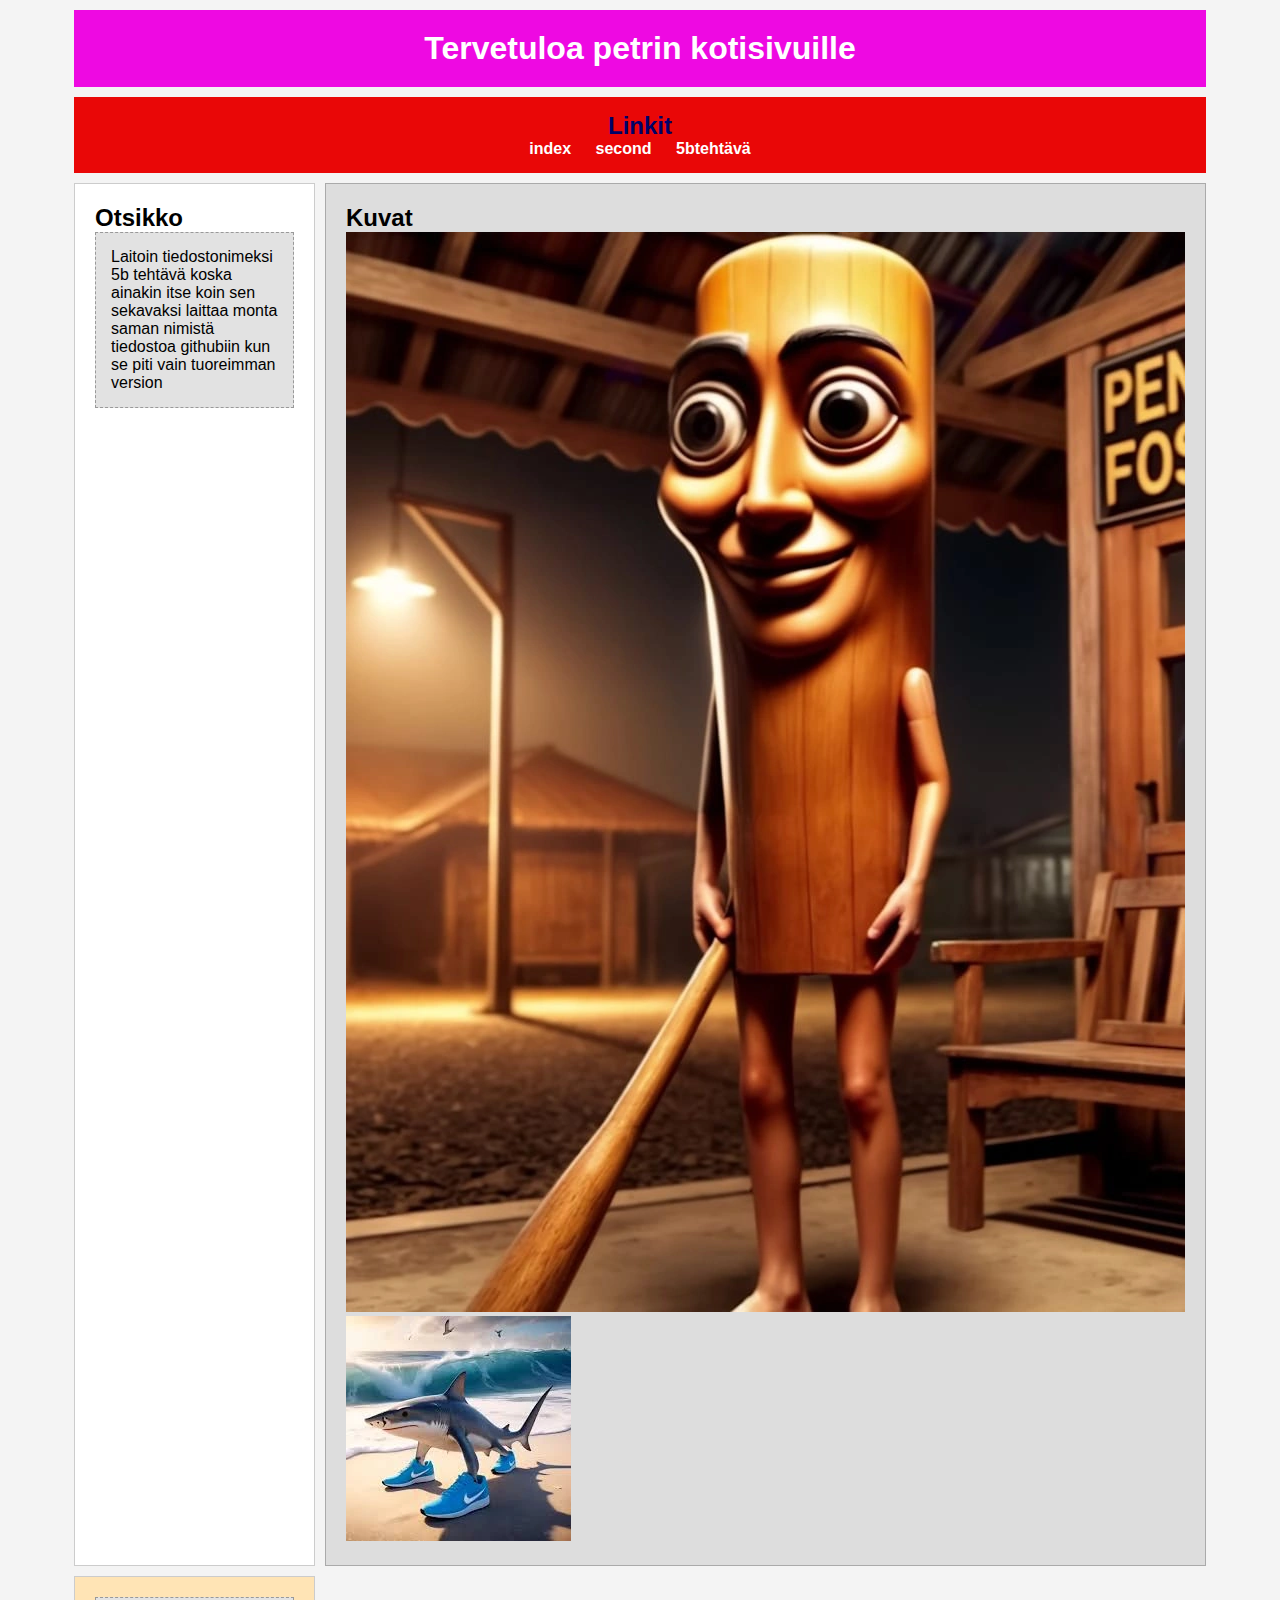
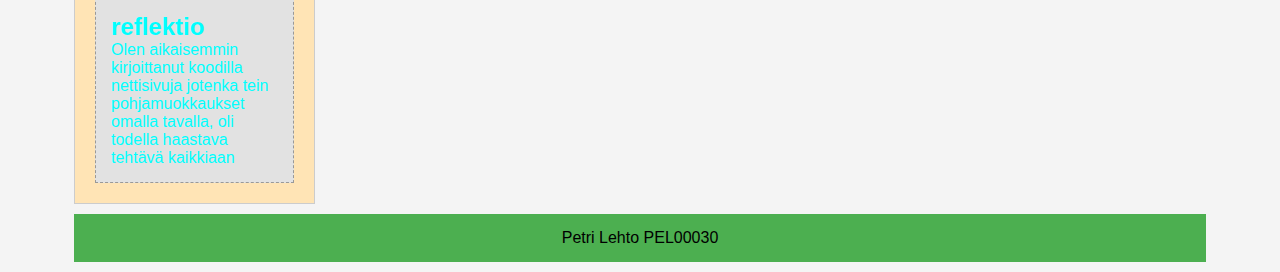
<file: 5b tehtävä.html>
<!DOCTYPE html>
<html lang="en">
<head>
  <meta charset="UTF-8">
  <title>Semantic Layout</title>
  <link rel="stylesheet" href="styles3.css.css">
</head>
<body>

  <header id="header">
  <h1>Tervetuloa petrin kotisivuille</h1>
</header>

  <nav>
    <h2>Linkit</h2>
    <a href="https://petrismi.github.io/index.html">index</a>
    <a href="https://petrismi.github.io/second.html">second</a>
    <a href=https://petrismi.github.io/5b%20teht%C3%A4v%C3%A4.html">5btehtävä</a>
  </nav>

  <main>
    <section>
        <h2>Otsikko</h2>
      <article>Laitoin tiedostonimeksi 5b tehtävä koska ainakin itse koin sen sekavaksi laittaa monta saman nimistä tiedostoa githubiin kun se piti vain tuoreimman version</article>
    </section>
    <aside>
        <h2>Kuvat</h2>
        <img src="tung%20tung.webp" alt="tung tung sahur">
        <img src="tralalero.webp" alt="Tralalero Tralala">

    </aside>
    <section id="section">
        <article>
        <h2>reflektio</h2>
        Olen aikaisemmin kirjoittanut koodilla nettisivuja jotenka tein pohjamuokkaukset omalla tavalla, oli todella haastava tehtävä kaikkiaan</article>
      </section>
  </main>

  <footer>Petri Lehto PEL00030</footer>

</body>
</html>
</file>
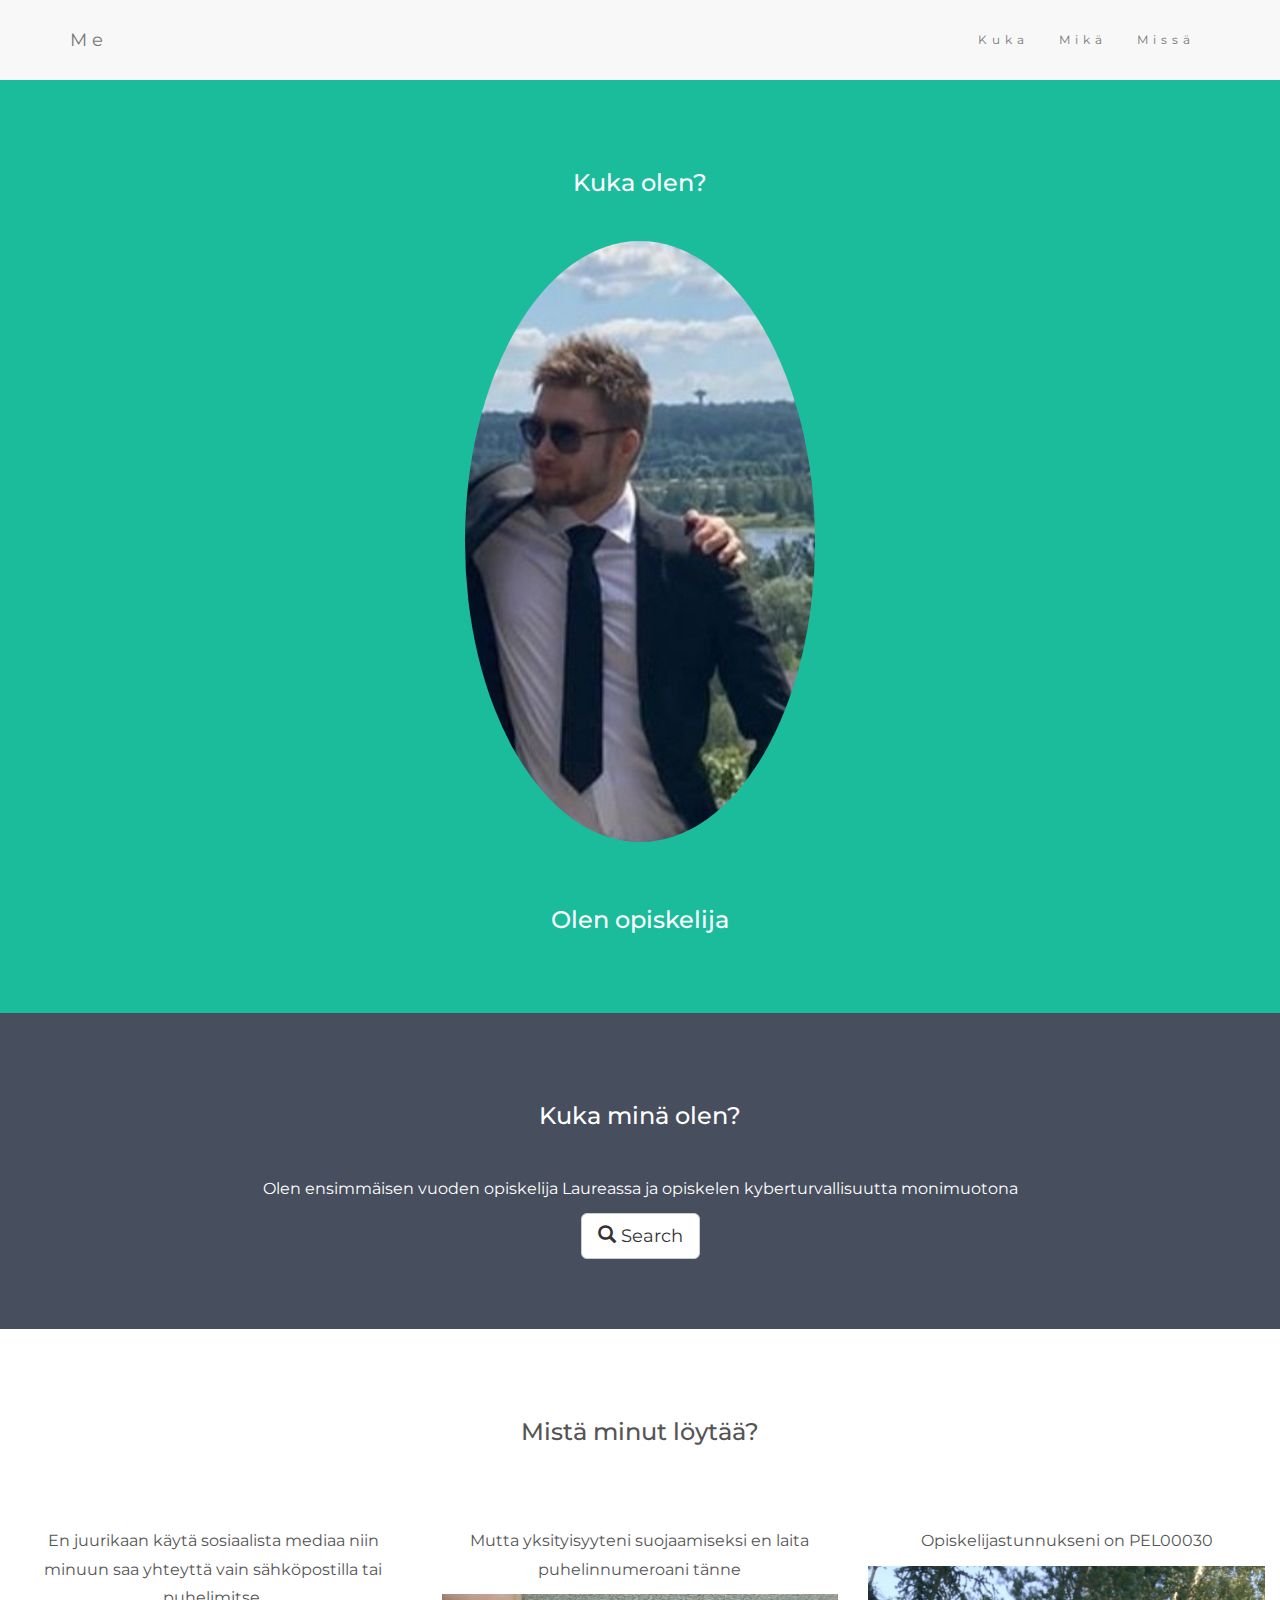
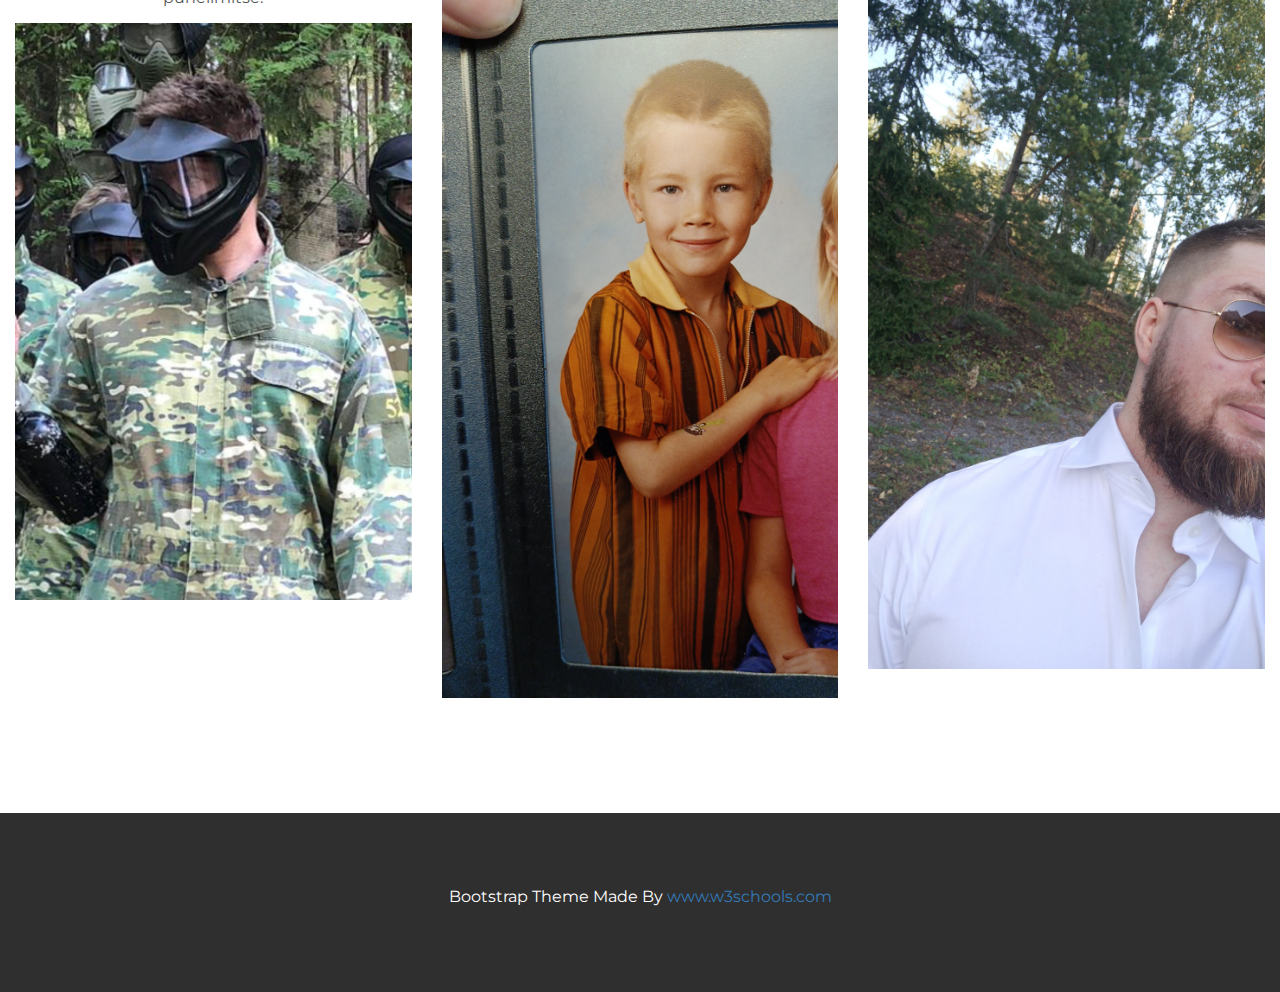
<file: 7b.html>
<!DOCTYPE html>
<html lang="fi">
<head>
  
  <title>Bootstrap Theme Simply Me</title>
  <meta charset="utf-8">
  <meta name="viewport" content="width=device-width, initial-scale=1">
  <link rel="stylesheet" href="https://maxcdn.bootstrapcdn.com/bootstrap/3.4.1/css/bootstrap.min.css">
  <link href="https://fonts.googleapis.com/css?family=Montserrat" rel="stylesheet">
  <script src="https://ajax.googleapis.com/ajax/libs/jquery/3.7.1/jquery.min.js"></script>
  <script src="https://maxcdn.bootstrapcdn.com/bootstrap/3.4.1/js/bootstrap.min.js"></script>
  <style>
  body {
    font: 20px Montserrat, sans-serif;
    line-height: 1.8;
    color: #f5f6f7;
  }
  p {font-size: 16px;}
  .margin {margin-bottom: 45px;}
  .bg-1 { 
    background-color: #1abc9c; 
    color: #ffffff;
  }
  .bg-2 { 
    background-color: #474e5d; 
    color: #ffffff;
  }
  .bg-3 { 
    background-color: #ffffff; 
    color: #555555;
  }
  .bg-4 { 
    background-color: #2f2f2f; 
    color: #fff;
  }
  .container-fluid {
    padding-top: 70px;
    padding-bottom: 70px;
  }
  .navbar {
    padding-top: 15px;
    padding-bottom: 15px;
    border: 0;
    border-radius: 0;
    margin-bottom: 0;
    font-size: 12px;
    letter-spacing: 5px;
  }
  .navbar-nav  li a:hover {
    color: #1abc9c !important;
  }
  </style>
</head>
<body>


<nav class="navbar navbar-default">
  <div class="container">
    <div class="navbar-header">
      <button type="button" class="navbar-toggle" data-toggle="collapse" data-target="#myNavbar">
        <span class="icon-bar"></span>
        <span class="icon-bar"></span>
        <span class="icon-bar"></span>                        
      </button>
      <a class="navbar-brand" href="#">Me</a>
    </div>
    <div class="collapse navbar-collapse" id="myNavbar">
      <ul class="nav navbar-nav navbar-right">
        <li><a href="#">Kuka</a></li>
        <li><a href="#">Mikä</a></li>
        <li><a href="#">Missä</a></li>
      </ul>
    </div>
  </div>
</nav>


<div class="container-fluid bg-1 text-center">
  <h3 class="margin">Kuka olen?</h3>
  <img src="petri2.jpg" class="img-responsive img-circle margin" style="display:inline" alt="Petri" width="350" height="350">
  <h3>Olen opiskelija</h3>
</div>


<div class="container-fluid bg-2 text-center">
  <h3 class="margin">Kuka minä olen?</h3>
  <p>Olen ensimmäisen vuoden opiskelija Laureassa ja opiskelen kyberturvallisuutta monimuotona</p>
  <a href="#" class="btn btn-default btn-lg">
    <span class="glyphicon glyphicon-search"></span> Search
  </a>
</div>


<div class="container-fluid bg-3 text-center">    
  <h3 class="margin">Mistä minut löytää?</h3><br>
  <div class="row">
    <div class="col-sm-4">
      <p>En juurikaan käytä sosiaalista mediaa niin minuun saa yhteyttä vain sähköpostilla tai puhelimitse.</p>
      <img src="paintball.jpg" class="img-responsive margin" style="width:100%" alt="paintball">
    </div>
    <div class="col-sm-4"> 
      <p>Mutta yksityisyyteni suojaamiseksi en laita puhelinnumeroani tänne</p>
      <img src="petri7v.jpg" class="img-responsive margin" style="width:100%" alt="petri7v">
    </div>
    <div class="col-sm-4"> 
      <p>Opiskelijastunnukseni on PEL00030</p>
      <img src="partapetri.jpg" class="img-responsive margin" style="width:100%" alt="Petri">
    </div>
  </div>
</div>


<footer class="container-fluid bg-4 text-center">
  <p>Bootstrap Theme Made By <a href="https://www.w3schools.com">www.w3schools.com</a></p> 
</footer>

</body>
</html>
</file>
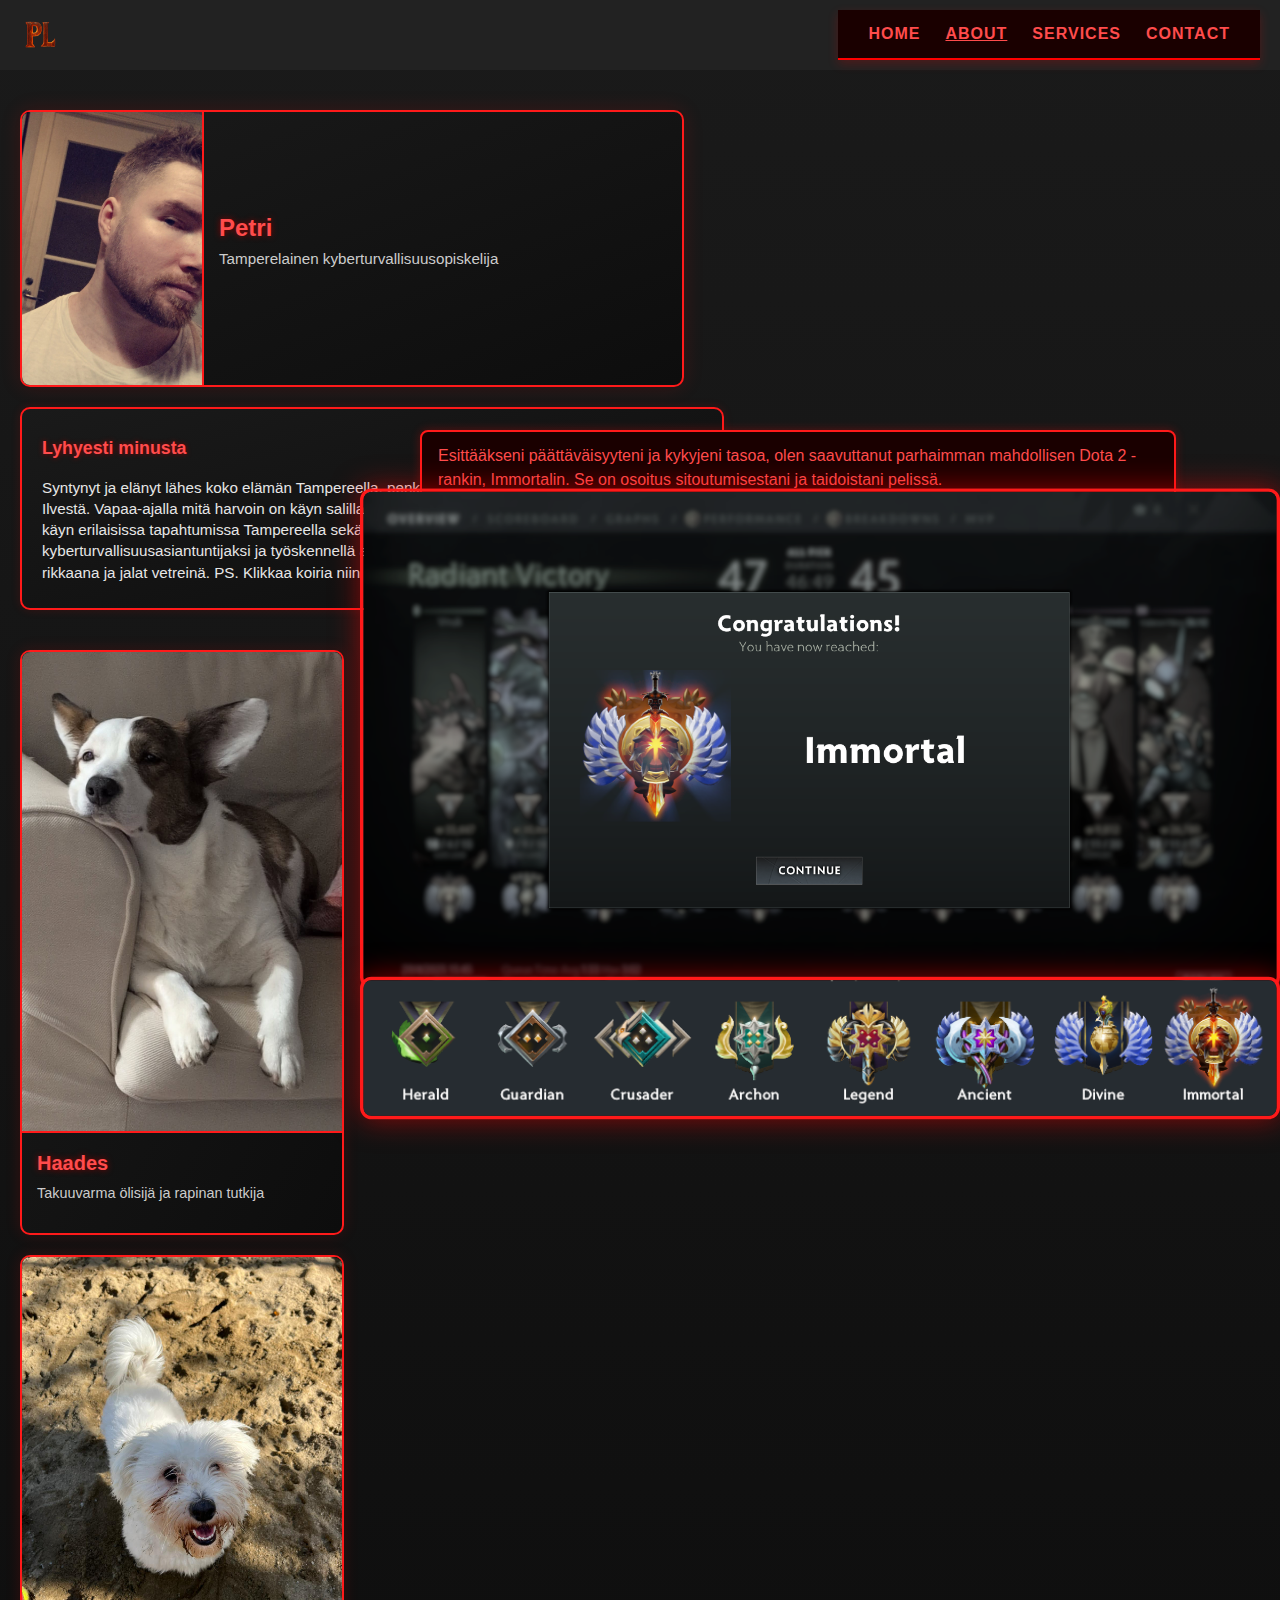
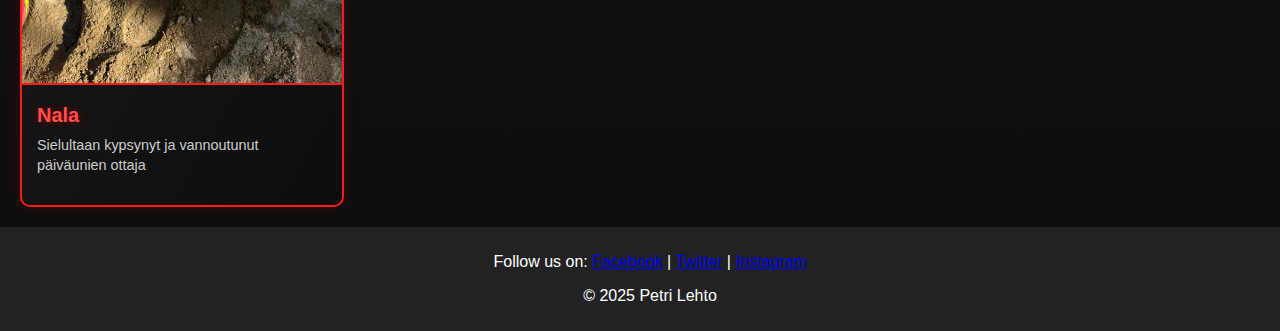
<file: about.html>
<!DOCTYPE html>
<html lang="en">
<head>
  <meta charset="UTF-8" />
  <meta name="viewport" content="width=device-width, initial-scale=1.0"/>
  <title>About Us</title>
  <link rel="stylesheet" href="style.css" />
  <link rel="icon" href="favicon.ico" type="image/x-icon" />
</head>
<body>
  <header>
    <img src="logo pl.png" alt="Logo" class="logo" />
    <nav>
      <a href="index.html">Home</a>
      <a href="about.html" class="active">About</a>
      <a href="services.html">Services</a>
      <a href="contact.html">Contact</a>
    </nav>
  </header>

  <main>
    <div class="hero-card main">
      <img src="petriheroicon.jpg" alt="Petri" />
      <div class="hero-info">
        <h3>Petri</h3>
        <p>Tamperelainen kyberturvallisuusopiskelija</p>
      </div>
    </div>

    <div class="card">
      <h3>Lyhyesti minusta</h3>
      <p>
        Syntynyt ja elänyt lähes koko elämän Tampereella, penkkiurheilu on lähellä sydäntä ja kannatan Ilvestä. 
        Vapaa-ajalla mitä harvoin on käyn salilla, pelaan videopelejä, ulkoilen koirien kanssa sekä käyn 
        erilaisissa tapahtumissa Tampereella sekä pääkaupunkiseudulla. Tavoitteenani on valmistua 
        kyberturvallisuusasiantuntijaksi ja työskennellä alalla. Alla on luottokumppanit jotka pitävät elämän 
        rikkaana ja jalat vetreinä. PS. Klikkaa koiria niin kuulet niiden äänet!
      </p>
    </div>
    
    

  <div class="dog-rank-container">
  <div class="dog-cards">
    <div class="hero-card small">
      <img src="Haades.jpg" alt="Haades" />
      <div class="hero-info">
        <h3>Haades</h3>
        <p>Takuuvarma ölisijä ja rapinan tutkija</p>
      </div>
    </div>
    <div class="hero-card small">
      <img src="Nala.jpg" alt="Nala" />
      <div class="hero-info">
        <h3>Nala</h3>
        <p>Sielultaan kypsynyt ja vannoutunut päiväunien ottaja</p>
      </div>
    </div>
  </div>
<div class="dota-rank-showcase">
  

    <div class="rank-label">
      Esittääkseni päättäväisyyteni ja kykyjeni tasoa, olen saavuttanut parhaimman mahdollisen Dota 2 -rankin, Immortalin. Se on osoitus sitoutumisestani ja taidoistani pelissä.
    </div>

    <img src="immortal.png" alt="My Dota 2 Rank" class="my-rank" />
    <img src="allranks.png" alt="All Ranks" class="rank-ladder" />
  </div>
</div>




  </main>

  <footer>
    <p>Follow us on:
      <a href="#">Facebook</a> |
      <a href="#">Twitter</a> |
      <a href="#">Instagram</a>
    </p>
    <p>&copy; 2025 Petri Lehto</p>
  </footer>

  <audio id="haades-audio" src="haadeshaukkuu.mp3" preload="auto"></audio>
  <audio id="nala-audio" src="nalamurisee.m4a" preload="auto"></audio>

  <script>
    let soundEnabled = false;

    document.addEventListener('click', () => {
      soundEnabled = true;
    });

    const haadesCard = document.querySelectorAll('.hero-card.small')[0];
    const nalaCard = document.querySelectorAll('.hero-card.small')[1];

    const haadesAudio = document.getElementById('haades-audio');
    const nalaAudio = document.getElementById('nala-audio');

    haadesAudio.volume = 1;
    nalaAudio.volume = 0.4;

    let haadesCooldown = false;
    let nalaCooldown = false;

    haadesCard.addEventListener('click', () => {
      if (soundEnabled && !haadesCooldown) {
        haadesAudio.currentTime = 0;
        haadesAudio.play();
        haadesCooldown = true;
        setTimeout(() => haadesCooldown = false, 1000);
      }
    });

    nalaCard.addEventListener('click', () => {
      if (soundEnabled && !nalaCooldown) {
        nalaAudio.currentTime = 0;
        nalaAudio.play();
        nalaCooldown = true;
        setTimeout(() => nalaCooldown = false, 1000);
      }
    });
  </script>
</body>
</html>
</file>
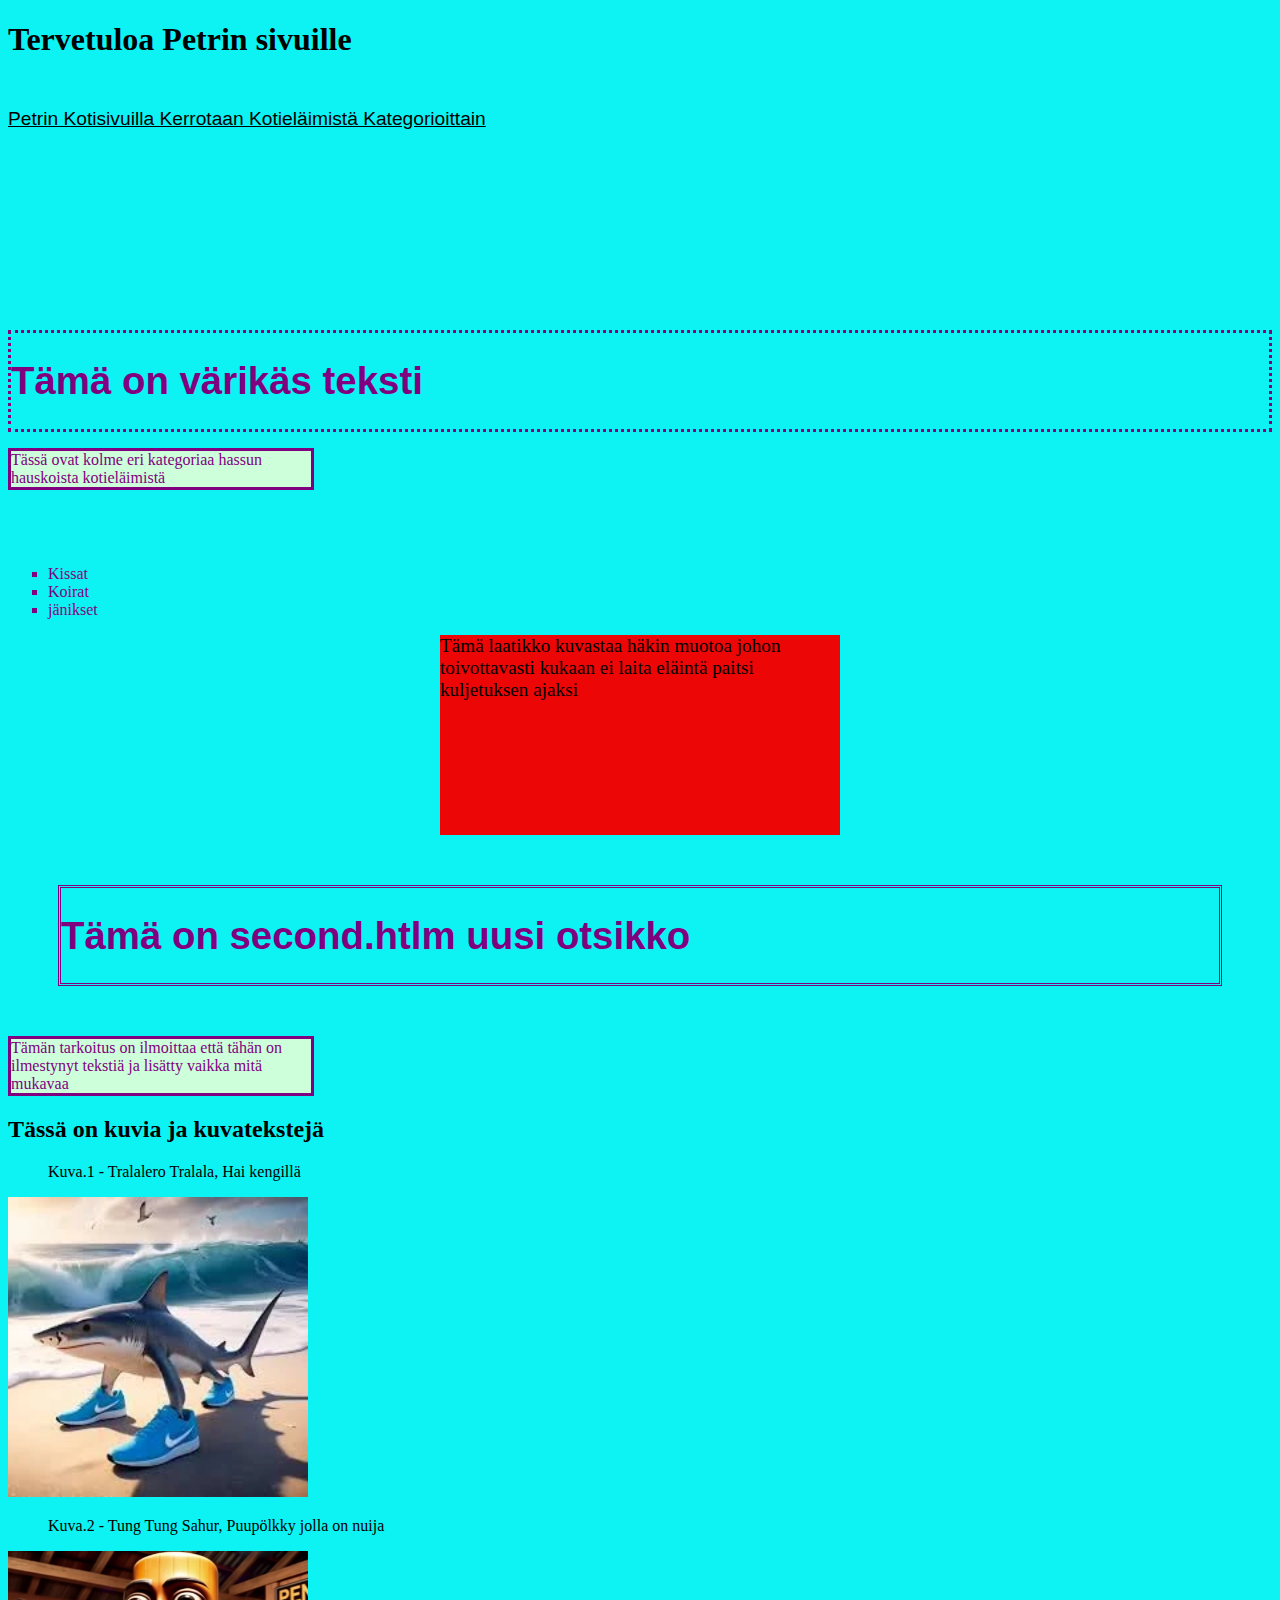
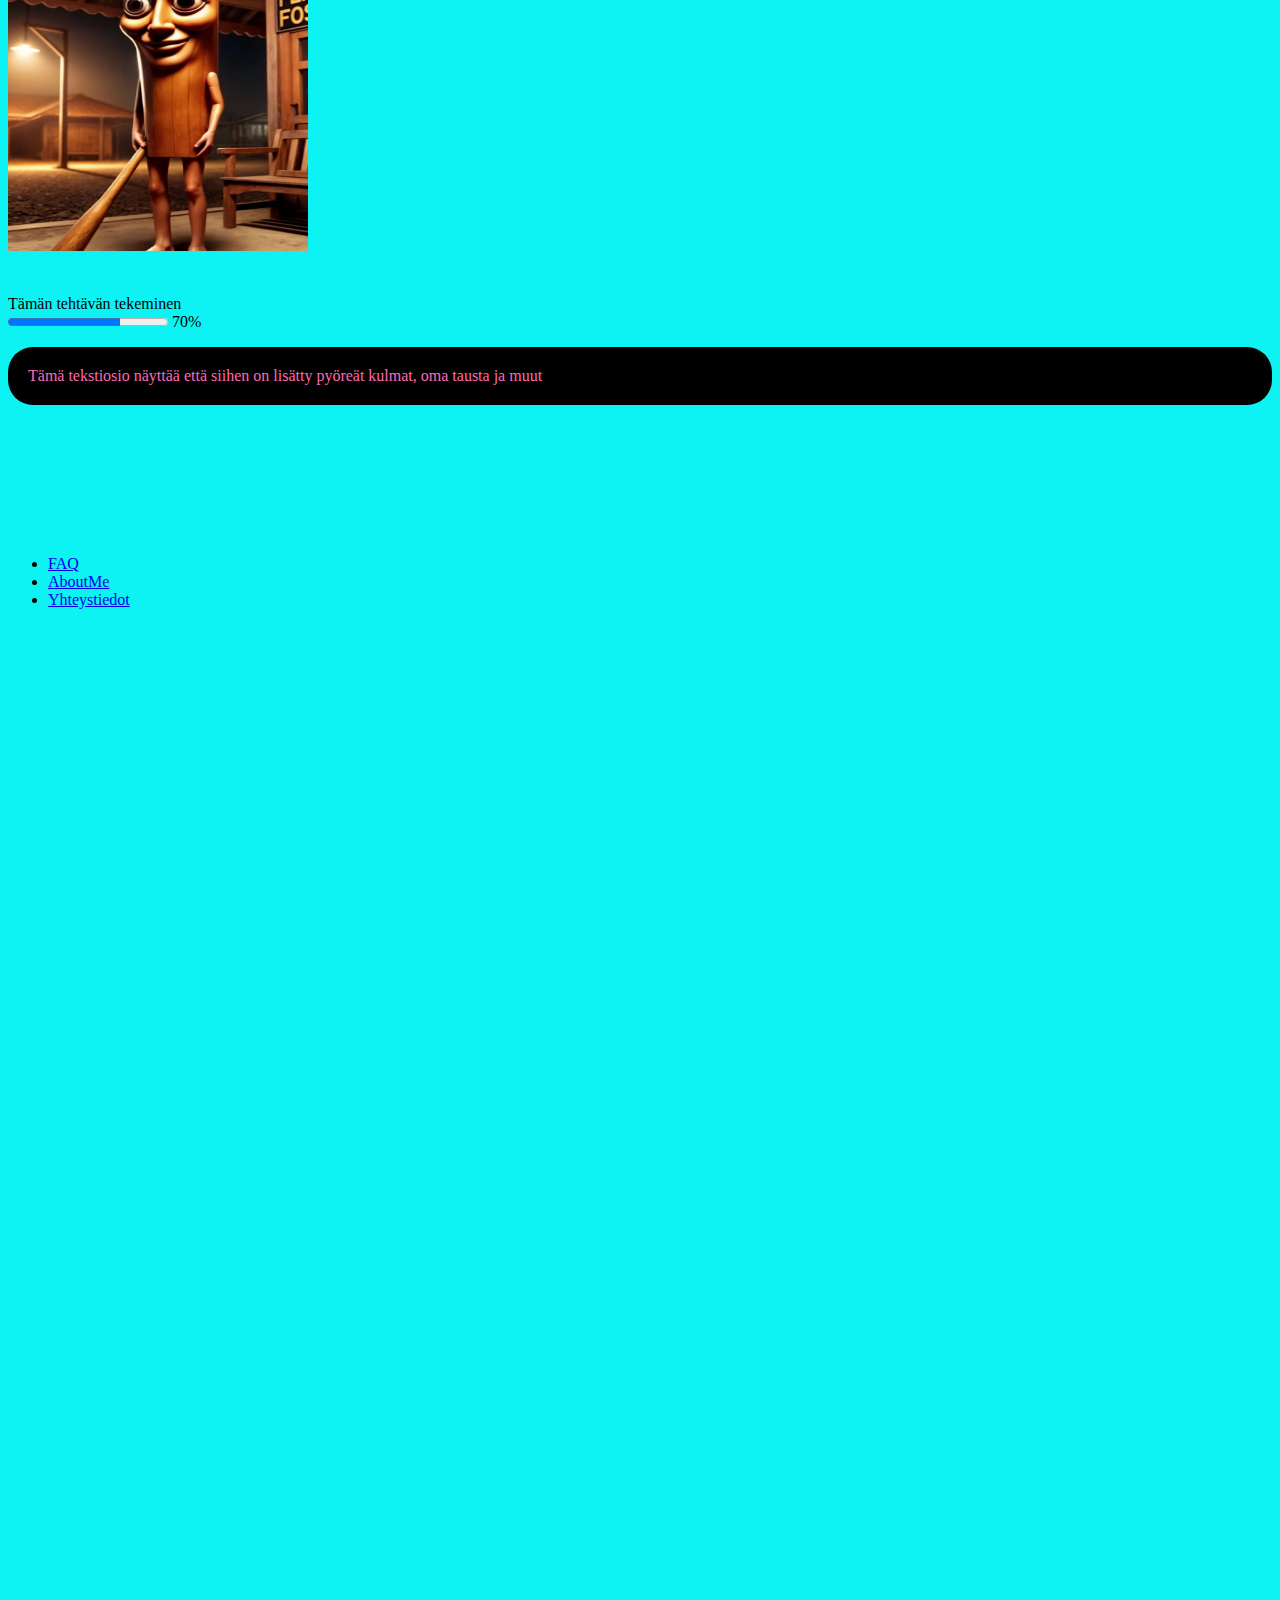
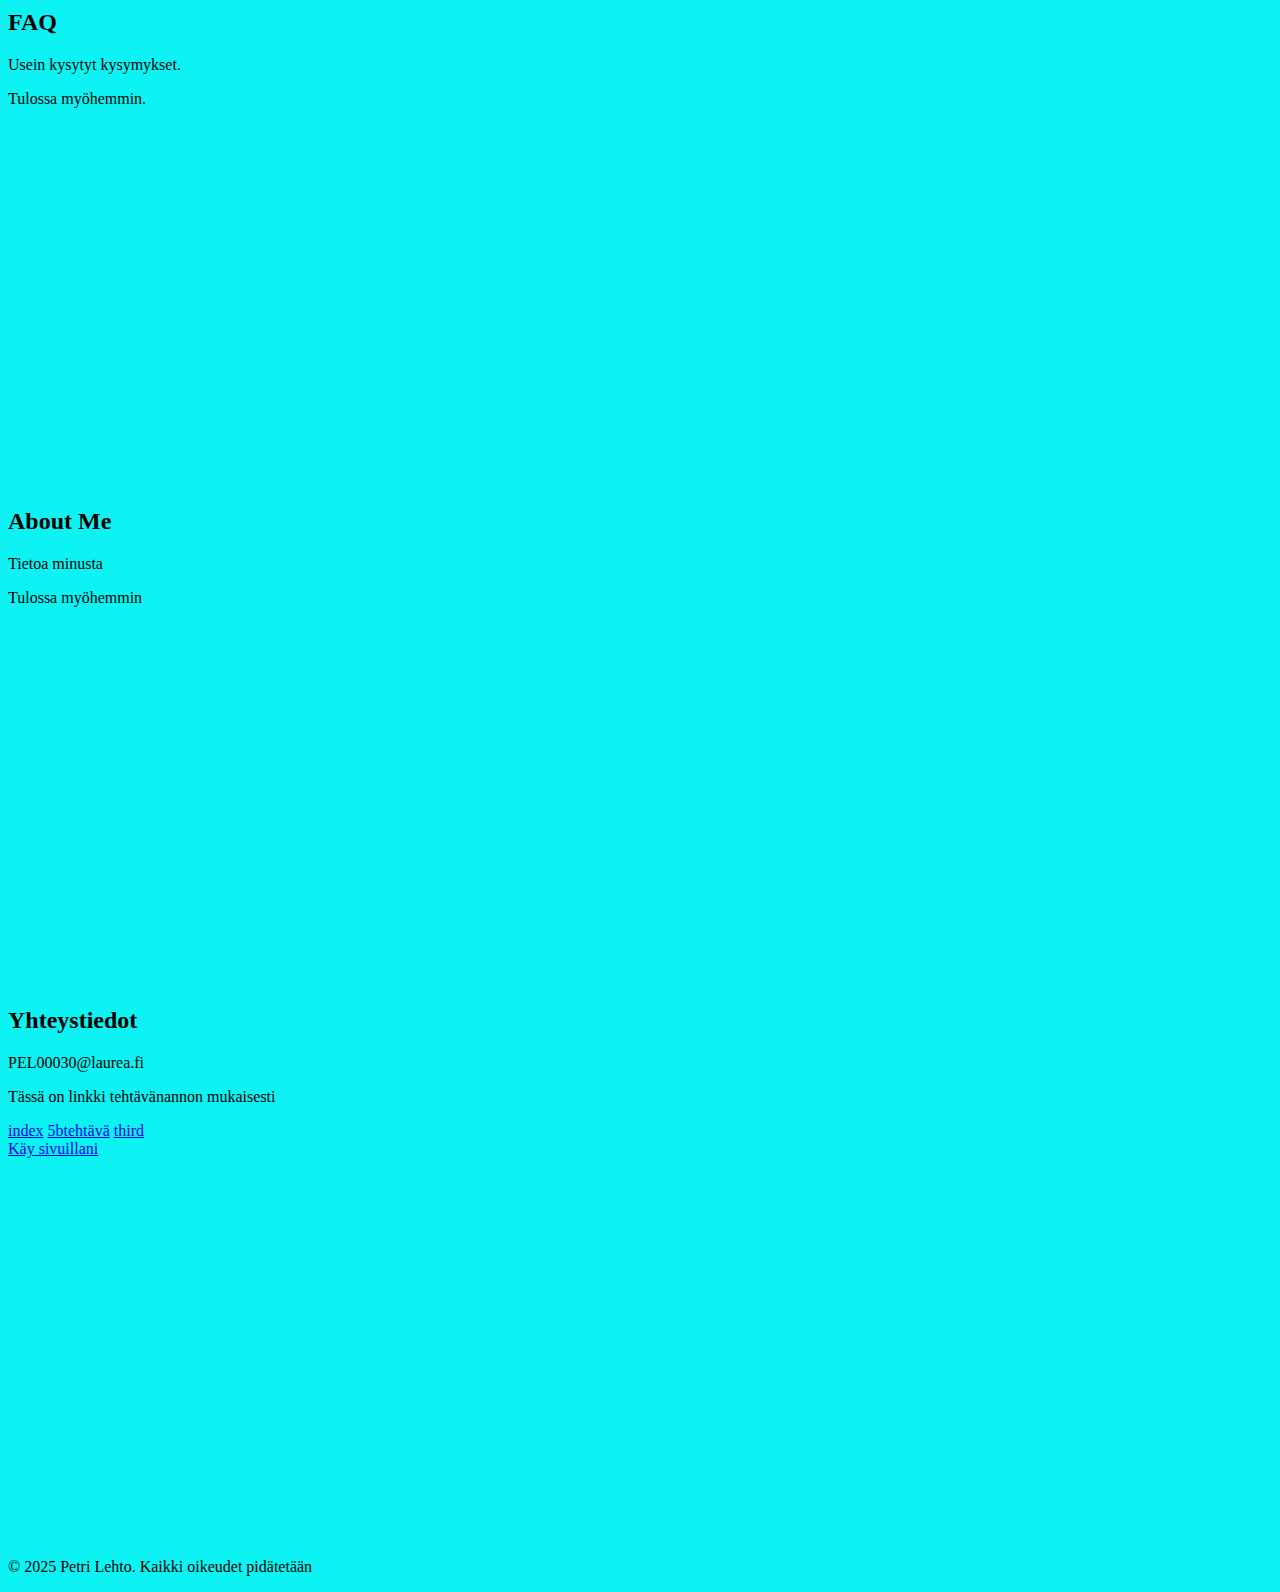
<file: second.html.html>
<!DOCTYPE html>
<html lang="fi">

<head>
    <link rel="stylesheet" href="styles2.css.css" type="text/css">
    <meta charset="UTF-8">
    <meta name="viewport" content="width=device-width, initial-scale=1.0">
    <title>Petrin kotisivut</title>
</head>

<body style="background-color: rgb(13, 243, 243)">
    <header style="margin-bottom: 50px">
        <h1> Tervetuloa Petrin sivuille</h1>
    </header>
    <p class="text-example"> Petrin kotisivuilla kerrotaan kotieläimistä kategorioittain</p>
    <header class="header-example" style="margin-top: 200px">
        <h1 id="header-example"> Tämä on värikäs teksti</h1>
    </header>
    <p class="color-example">Tässä ovat kolme eri kategoriaa hassun hauskoista kotieläimistä</p>

    <ul class="list-example" style="margin-top: 75px">
        <li>Kissat
        <li>Koirat
        <li>jänikset</li>


    </ul>

    <div class="div-example"> Tämä laatikko kuvastaa häkin muotoa johon toivottavasti kukaan ei laita eläintä paitsi
        kuljetuksen ajaksi</div>

    <header style="margin: 50px" class="header-alternate">
        <h1>Tämä on second.htlm uusi otsikko </h1>
    </header>
    <p class="color-example">Tämän tarkoitus on ilmoittaa että tähän on ilmestynyt tekstiä ja lisätty vaikka mitä
        mukavaa</p>
    <h2 id="header-alternate">Tässä on kuvia ja kuvatekstejä</h2>

    <div class="row">
        <div class="column">
            <figure>
                <figcaption> Kuva.1 - Tralalero Tralala, Hai kengillä
                </figcaption>
            </figure>
            <img src="tralalero.webp" alt="Tralalero Tralala" width="300"
                height="300">
        </div>
    </div>
    <div class="column">
        <figure>
            <figcaption> Kuva.2 - Tung Tung Sahur, Puupölkky jolla on nuija
            </figcaption>
        </figure>
        <img src="tung%20tung.webp" alt="Tung Tung" width="300" height="300">
    </div>

    <div style="margin-top: 40px"></div>
    <label for="progress">Tämän tehtävän tekeminen</label><br>
    <progress id="progress" value="70" max="100"></progress> 70%
    <p class="text-alternate">Tämä tekstiosio näyttää että siihen on lisätty pyöreät kulmat, oma tausta ja muut</p>







    <nav style="margin-top: 150px">
        <ul>
            <li><a href="#FAQ">FAQ</a></li>
            <li><a href="#AboutMe">AboutMe</a></li>
            <li><a href="#Yhteystiedot">Yhteystiedot</a></li>
        </ul>
    </nav>

    <section id="FAQ" style="margin-top: 1000px">
        <h2>FAQ</h2>
        <p> Usein kysytyt kysymykset.</p>
        <P> Tulossa myöhemmin.</P>
    </section>


    <section id="AboutMe" style="margin-top: 400px">
        <h2>About Me</h2>
        <p>Tietoa minusta</p>
        <p>Tulossa myöhemmin</p>
    </section>

    <section id="Yhteystiedot" style="margin-top: 400px; margin-bottom: 400px;">
        <h2>Yhteystiedot</h2>
        <p>PEL00030@laurea.fi</p>
        <p>
            Tässä on linkki tehtävänannon mukaisesti
            <nav class="topnav">
        <a href="https://petrismi.github.io/index.html">index</a>
        <a href="https://petrismi.github.io/5b%20teht%C3%A4v%C3%A4.html">5btehtävä</a>
        <a href="https://petrismi.github.io/third.html">third</a>
    </nav>
            <a href="https://petrismi.github.io/index.html">Käy sivuillani</a>
        </p>
    </section>

    <footer id="footer" style="margin-top: 200px">
        <p>&copy; 2025 Petri Lehto. Kaikki oikeudet pidätetään</p>
    </footer>
</body>

</html>
</file>
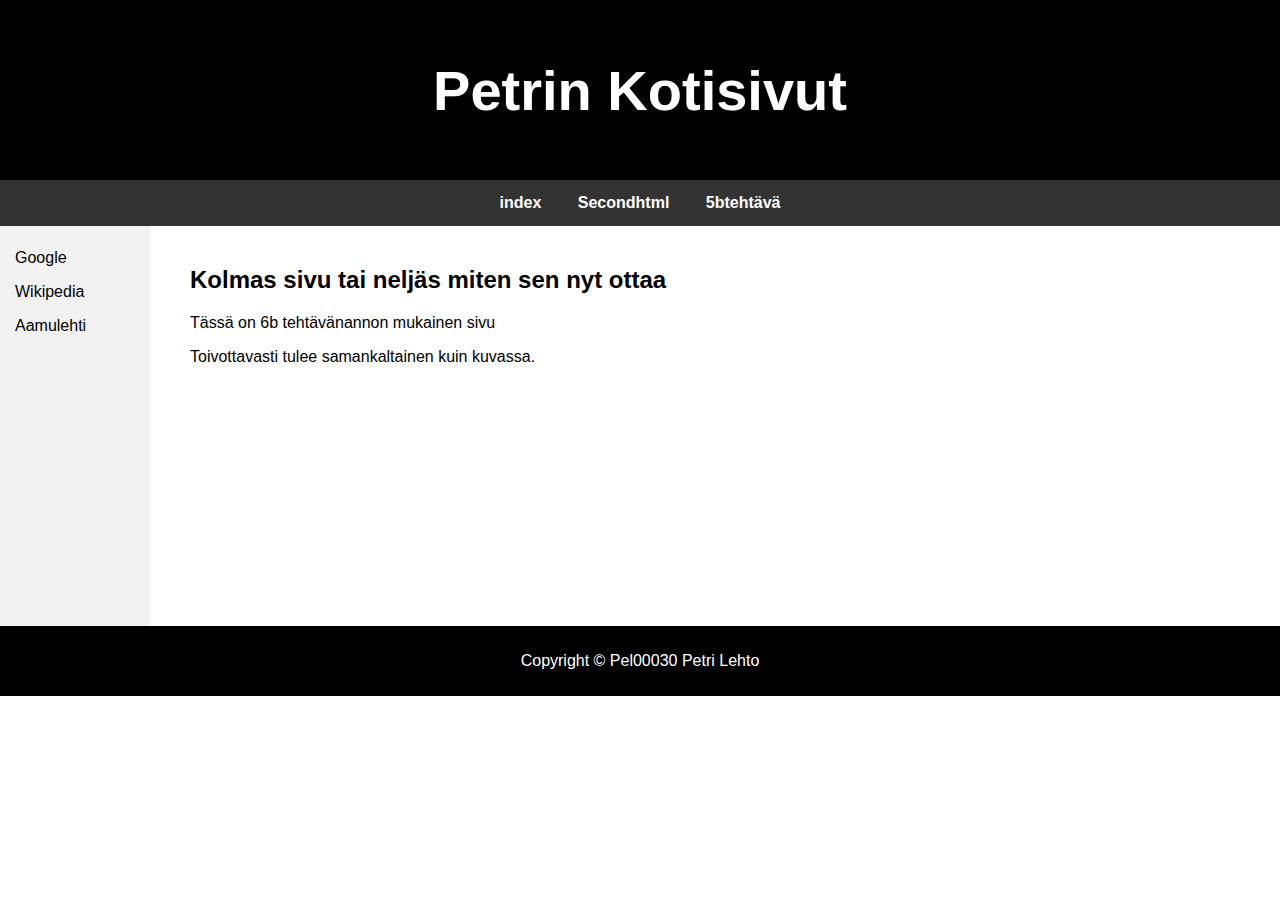
<file: third.html>
<!DOCTYPE html>
<html lang="fi">
<head>
    <meta charset="UTF-8">
  <title>Petrin Kotisivut</title>
  <link rel="stylesheet" type="text/css" href="styles4.css">
</head>
<body>

<div class="header">
  <h1>Petrin Kotisivut</h1>
</div>

<div class="topnav">
    <a href="https://petrismi.github.io/index.html">index</a>
    <a href="https://petrismi.github.io/second.html.html">Secondhtml</a>
    <a href="https://petrismi.github.io/5b%20teht%C3%A4v%C3%A4.html">5btehtävä</a>
</div>

<div class="sidebar">
    <a href="https://www.google.com" target="_blank">Google</a>
    <a href="https://www.wikipedia.org" target="_blank">Wikipedia</a>
    <a href="https://www.aamulehti.fi" target="_blank">Aamulehti</a>
  </div>
  

<div class="content">
  <h2>Kolmas sivu tai neljäs miten sen nyt ottaa</h2>
  <p>Tässä on 6b tehtävänannon mukainen sivu</p>
  <p>Toivottavasti tulee samankaltainen kuin kuvassa.</p>
</div>

<div class="footer">
  <p>Copyright © Pel00030 Petri Lehto</p>
</div>

</body>
</html>
</file>
<file: styles3.css.css>
* {
    box-sizing: border-box;
    margin: 0;
    padding: 0;
    font-family: sans-serif;
  }
  
  body {

        width: 90%;
        margin-left: auto;
        margin-right: auto;
        display: grid;
        grid-template-areas:
          "header"
          "nav"
          "main"
          "footer";
        grid-template-columns: 1fr;
        gap: 10px;
        padding: 10px;
        background-color: #f4f4f4;
      }
  
  
  header {
    grid-area: header;
    background: #ee09e2;
    color: white;
    padding: 20px;
    text-align: center;
  }
  
  nav {
    grid-area: nav;
    background: #e90707;
    color: rgb(0, 2, 104);
    padding: 15px;
    text-align: center;
  }
  
  main {
    grid-area: main;
    display: grid;
    grid-template-columns: 3fr 1fr;
    gap: 10px;
  }
  
  section {
    background: #fff;
    padding: 20px;
    border: 1px solid #ccc;
  }
  
  article {
    background: #e2e2e2;
    padding: 15px;
    border: 1px dashed #999;
  }
  
  aside {
    background: #ddd;
    padding: 20px;
    border: 1px solid #aaa;
  }
  
  footer {
    grid-area: footer;
    background: #4CAF50;
    color: rgb(0, 0, 0);
    padding: 15px;
    text-align: center;
  }
  nav a {
    color: white;
    text-decoration: none;
    margin: 0 10px;
    font-weight: bold;
  }
  
  nav a:hover {
    text-decoration: underline;
  }
  #section {
    background-color: #ffe4b5;
    padding: 20px;
    border: 1px solid #ccc;
    color: aqua;
  }
</file>
<file: style.css>
html, body {
  margin: 0;
  padding: 0;
  overflow-x: hidden;
  max-width: 100vw;
}

.dota-rank-showcase {
  position: relative;
  color: #ff4c4c;
  top: -220px;
  max-width: 800px;
  margin: 0 auto 60px 0;
  display: flex;
  flex-direction: column;
  align-items: flex-start;
  z-index: 1;
  justify-content: center;
  padding-left: 0;
  box-sizing: border-box;
}

.rank-label {
  background-color: #1a0000;
  color: #ff4c4c;
  font-weight: normal;
  padding: 12px 16px;
  border: 2px solid #ff1a1a;
  border-radius: 8px;
  box-shadow: 0 0 10px rgba(255, 0, 0, 0.3);
  margin-left: -40px;
  margin-bottom: 15px;
  font-size: 1rem;
  max-width: 90%;
  line-height: 1.5;
  text-transform: none;
  white-space: normal;
  word-wrap: break-word;
}


.my-rank,
.rank-ladder {
  width: 100%;
  max-width: 100%;
  border: 3px solid #ff1a1a;
  border-radius: 10px;
  box-shadow: 0 0 25px rgba(255, 0, 0, 0.5);
  margin-bottom: 30px;
  transform: scale(1.15);
  box-sizing: border-box;
  margin-left: -40px;
  transform-origin: center;
}






body {
  background: linear-gradient(to bottom, #1a1a1a, #0d0d0d);
  color: #e6e6e6;
  font-family: 'Segoe UI', Tahoma, Geneva, Verdana, sans-serif;
  margin: 0;
  padding: 0;
}

header {
  background-color: #222;
  color: white;
  padding: 10px 20px;
  display: flex;
  align-items: center;
  justify-content: space-between;
}

.logo {
  height: 40px;
}

nav {
  display: flex;
  gap: 25px;
  align-items: center;
  background-color: #1a0000;
  padding: 15px 30px;
  border-bottom: 2px solid #ff0000;
  box-shadow: 0 4px 10px rgba(255, 0, 0, 0.2);
}

nav a {
  color: #ff4c4c;
  font-weight: bold;
  text-decoration: none;
  position: relative;
  font-size: 1rem;
  text-transform: uppercase;
  letter-spacing: 1px;
  transition: color 0.3s ease;
}

nav a::before {
  content: '';
  position: absolute;
  width: 0%;
  height: 2px;
  bottom: -5px;
  left: 0;
  background-color: #ff0000;
  transition: width 0.3s ease;
}

nav a:hover {
  color: #ffffff;
  text-shadow: 0 0 8px #ff0000;
}

nav a:hover::before {
  width: 100%;
}

nav a.active {
  text-decoration: underline;
}

main {
  padding: 20px;
}

footer {
  background-color: #222;
  color: white;
  text-align: center;
  padding: 10px;
  position: relative;
  bottom: 0;
  width: 100%;
}

.btn {
  display: inline-block;
  background: #1a0000;
  color: #ff4c4c;
  padding: 12px 24px;
  border: 2px solid #ff1a1a;
  border-radius: 5px;
  text-transform: uppercase;
  font-weight: bold;
  letter-spacing: 1px;
  text-decoration: none;
  transition: all 0.3s ease;
  box-shadow: 0 0 10px rgba(255, 0, 0, 0.25);
}

.btn:hover {
  background: #330000;
  color: #fff;
  border-color: #ff4c4c;
  box-shadow: 0 0 15px rgba(255, 50, 50, 0.6);
  transform: scale(1.05);
}



.card {
  background: linear-gradient(to bottom right, #1a1a1a, #0d0d0d);
  border: 2px solid #ff1a1a;
  border-radius: 10px;
  color: #e6e6e6;
  padding: 10px 20px;
  max-width: 660px; 
  margin: 20px 0 10px 0;
  font-size: 0.95rem;
  line-height: 1.4;
  box-shadow: 0 0 10px rgba(255, 0, 0, 0.15);
}


.card h3 {
  color: #ff4c4c;
  margin-bottom: 10px;
  text-shadow: 0 0 5px #8b0000;
}

.card:hover {
  transform: translateY(-5px);
  box-shadow: 0 0 20px rgba(255, 0, 0, 0.3);
}
.hero-card.main {
  display: flex;
  align-items: center;
  background: linear-gradient(to bottom right, #1a1a1a, #0d0d0d);
  border: 2px solid #ff1a1a;
  border-radius: 10px;
  overflow: hidden;
  box-shadow: 0 0 20px rgba(255, 0, 0, 0.15);
  margin: 20px 0;
  max-width: 660px;
  transition: transform 0.3s ease, box-shadow 0.3s ease;
}

.hero-card.main:hover {
  transform: scale(1.02);
  box-shadow: 0 0 25px rgb(255, 255, 255);
}

.hero-card.main img {
  width: 180px;
  height: auto;
  object-fit: contain;
  background-color: #000;
  border-right: 2px solid #ff1a1a;

  
 
}



.hero-card.main .hero-info {
  padding: 15px;
}

.hero-card.main .hero-info h3 {
  color: #ff4c4c;
  font-size: 1.5rem;
  margin: 0;
  text-shadow: 0 0 6px #8b0000;
}

.hero-card.main .hero-info p {
  color: #ccc;
  font-size: 0.95rem;
  margin-top: 8px;
}

.hero-row {
  display: flex;
  gap: 20px;
  justify-content: flex-start;
  flex-wrap: wrap;
  margin-top: 10px;
  margin-left: 0;
}


.hero-card.small {
  flex: 1 1 300px;
  max-width: 320px;
  background: linear-gradient(to bottom right, #1a1a1a, #0d0d0d);
  border: 2px solid #ff1a1a;
  border-radius: 10px;
  overflow: hidden;
  box-shadow: 0 0 15px rgba(255, 0, 0, 0.15);
  transition: transform 0.3s ease, box-shadow 0.3s ease;
}

.hero-card.small:hover {
  transform: scale(1.03);
  box-shadow: 0 0 25px rgba(255, 0, 0, 0.35);
}

.hero-card.small img {
  width: 100%;
  height: auto; 
  object-fit: contain; 
  border-bottom: 2px solid #ff1a1a;
  background-color: #000; 
}


.hero-card.small .hero-info {
  padding: 15px;
}

.hero-card.small .hero-info h3 {
  color: #ff4c4c;
  margin: 0;
  font-size: 1.25rem;
  text-shadow: 0 0 6px #8b0000;
}

.hero-card.small .hero-info p {
  color: #ccc;
  margin-top: 8px;
  font-size: 0.9rem;
  line-height: 1.4;
}


.hero-rank-wrapper {
  display: flex;
  justify-content: space-between;
  align-items: flex-start;
  flex-wrap: wrap;
  gap: 40px;
  margin-top: 30px;
}



@media (max-width: 768px) {
  .hero-rank-wrapper {
    flex-direction: column;
    align-items: center;
  }

  .dota-rank-showcase {
    margin-right: 0;
    max-width: 100%;
  }

  .hero-card.small {
    max-width: 90%;
  }

  .card {
    max-width: 90%;
    margin-left: auto;
    margin-right: auto;
  }
}
.content-wrapper {
  display: flex;
  justify-content: space-between;
  align-items: flex-start;
  gap: 40px;
  flex-wrap: wrap;
  margin-top: 30px;
}

.left-column {
  flex: 1;
  min-width: 320px;
}

.right-column {
  display: flex;
  flex-direction: column;
  align-items: center;
  max-width: 400px;
  flex: 0 0 400px;
}

.immortal-rank-img {
  width: 100%;
  border: 2px solid #ff1a1a;
  border-radius: 10px;
  box-shadow: 0 0 15px rgba(255, 0, 0, 0.4);
  margin-bottom: 20px;
}

.ranks-ladder-img {
  width: 100%;
  border: 1px solid #555;
  border-radius: 5px;
}
@media (max-width: 768px) {
  .dota-rank-showcase {
    align-items: center;
    padding: 0 10px;
    top: -100px;
  }

  .rank-label {
    margin-left: 0;
    text-align: center;
  }

  .my-rank,
  .rank-ladder {
    transform: scale(1); 
    margin-left: 0;
    width: 100%;
    max-width: 100%;
  }
}
.dog-rank-container {
  display: flex;
  justify-content: space-between;
  align-items: flex-start;
  gap: 40px;
  flex-wrap: wrap;
  margin-top: 40px;
}

.dog-cards {
  display: flex;
  flex-direction: row;
  gap: 20px;
  flex: 1;
  min-width: 300px;
  flex-wrap: wrap;
}

.rank-section {
  display: flex;
  flex-direction: column;
  align-items: center;
  max-width: 400px;
  flex: 0 0 400px;
}

.rank-img {
  width: 100%;
  border: 2px solid #ff1a1a;
  border-radius: 10px;
  box-shadow: 0 0 15px rgba(255, 0, 0, 0.4);
  margin-bottom: 20px;
}

.ranks-ladder-img {
  width: 100%;
  border: 1px solid #555;
  border-radius: 5px;
}


@media (max-width: 768px) {
  .dog-rank-container {
    flex-direction: column;
    align-items: center;
  }

  .dog-cards {
    justify-content: center;
  }

  .rank-section {
    max-width: 90%;
  }
}
</file>
<file: styles2.css.css>
.color-example {
    color: purple;
    background-color: #cdffda;
    border: 3px solid #800080;
    width: 300px;
}
.header-example {
    color: purple;
    font-size: larger;
    font-family: Impact, Haettenschweiler, 'Arial Narrow Bold', sans-serif;
    border-style: dotted;
}
.list-example {
    list-style-type:square;
    color: purple;
}
.text-example {
    font-family: 'Segoe UI', Tahoma, Geneva, Verdana, sans-serif;
    font-size: larger;
    text-transform: capitalize;
    text-decoration: underline;
}
.div-example {
    background-color: rgb(236, 6, 6);
    font-size: larger;
    border: 0rex;
    width: 400px;
    height: 200px;
    margin: auto;
}
.header-alternate{
    color: purple;
    font-size: larger;
    font-family: Impact, Haettenschweiler, 'Arial Narrow Bold', sans-serif;
    border-style: double;
    padding-right: 150px;
}
.text-alternate {
    border-radius: 25px;
    padding: 20px;
    width: auto;
    height: auto;
    background-color: black;
    color: hotpink;   
}
</file>
<file: styles4.css>
body {
  margin: 0;
  font-family: Arial, sans-serif;
}

.header {
  background-color: black;
  color: white;
  text-align: center;
  padding: 20px;
  font-size: 28px;
  font-weight: bold;
}

.topnav {
  background-color: #333;
  overflow: hidden;
  text-align: center;
}

.topnav a {
  display: inline-block;
  color: white;
  padding: 14px 16px;
  text-decoration: none;
  font-weight: bold;
}

.sidebar {
  float: left;
  width: 150px;
  background-color: #f2f2f2;
  height: 400px;
  padding: 15px;
  box-sizing: border-box;
}

.sidebar a {
  display: block;
  padding: 8px 0;
  color: black;
  text-decoration: none;
}

.content {
  margin-left: 170px;
  padding: 20px;
}

.footer {
  clear: both;
  background-color: black;
  color: white;
  text-align: center;
  padding: 10px;
}
.topnav a:hover {
    color: red;
  }
</file>
